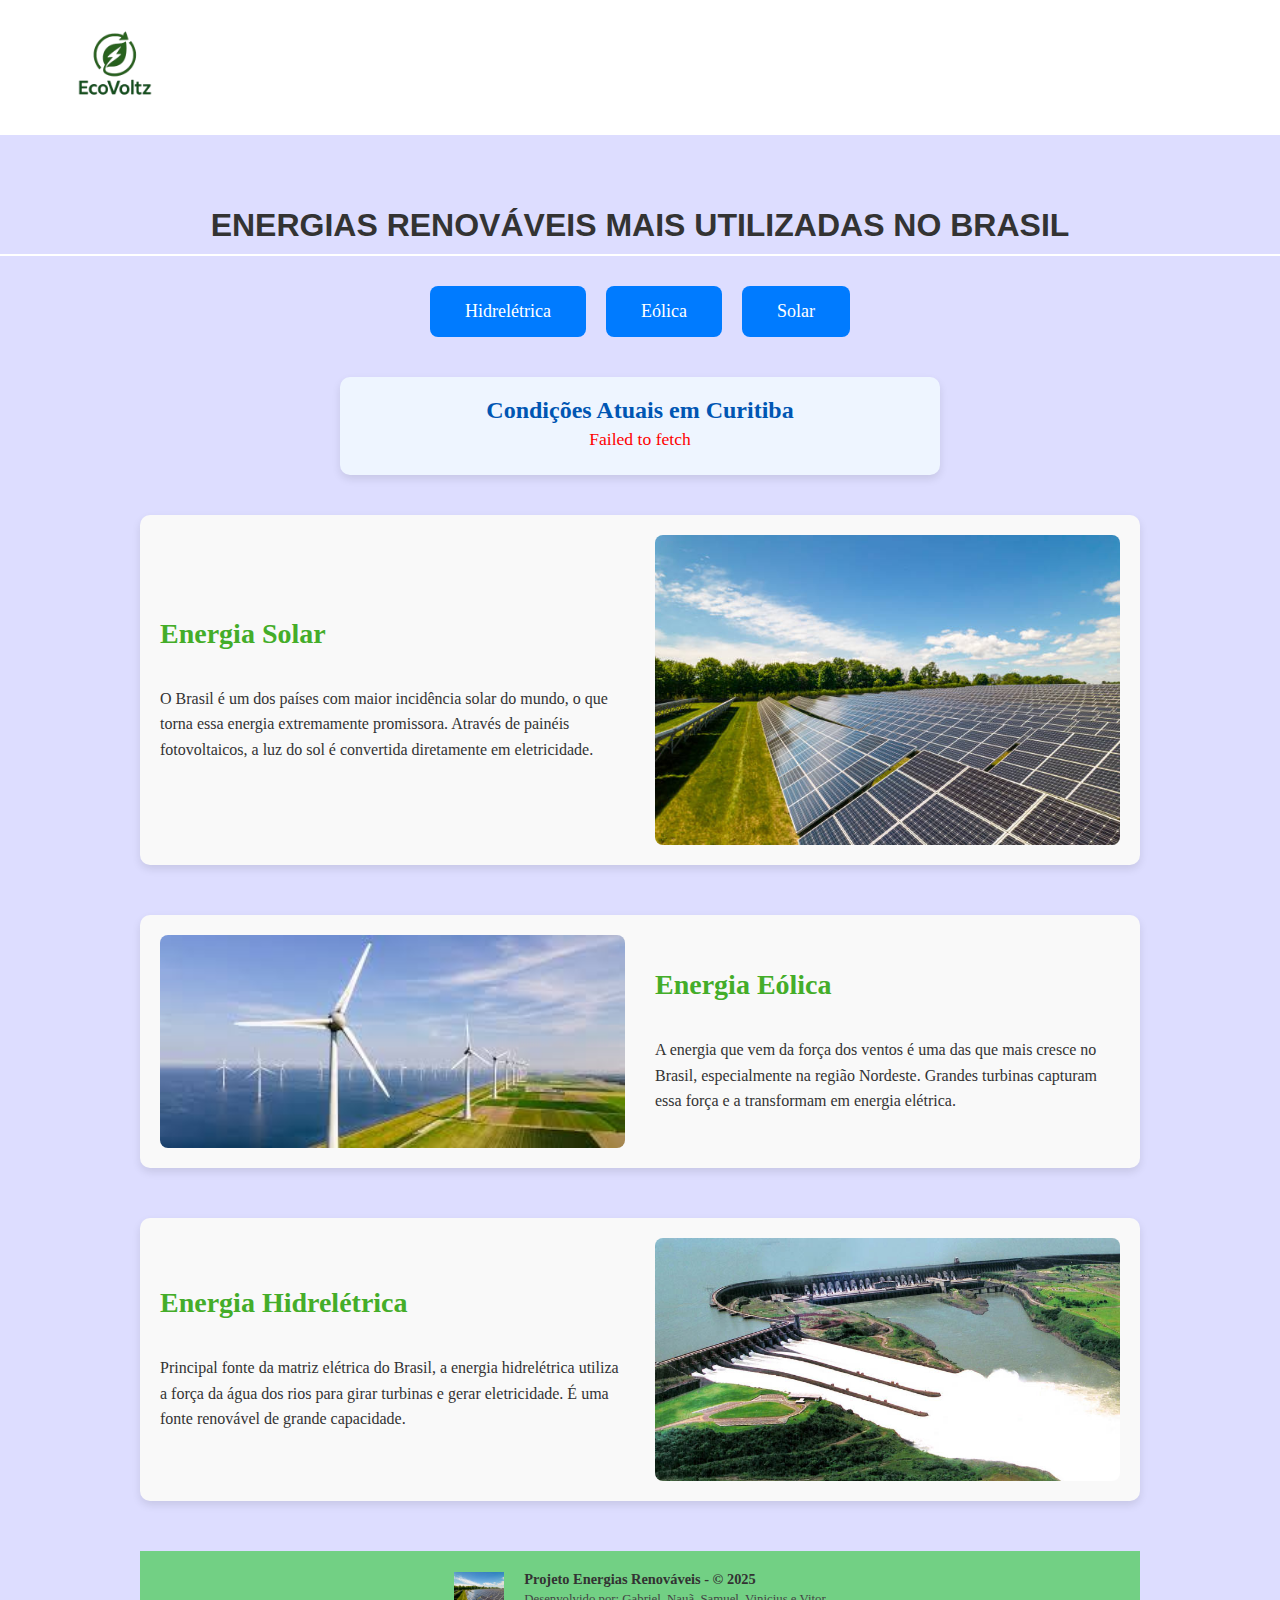
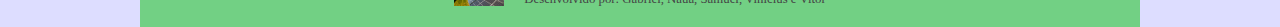
<file: index.html>
<!DOCTYPE html>
<html lang="en">
<head>
<meta charset="UTF-8">
<meta name="viewport" content="width=device-width, initial-scale=1.0">
<title>Energia Hidrelétrica</title>
<link rel="stylesheet" href="estilo_home.css">
</head>
<body>
<header id="mainHeader">
    <a href="../Home/index.html" id="logo">     
        <img src="../images/logo.png" alt="logo" id="logoImagem">
    </a>   
    <ul id="headerNav">
        <li><a href="../Home/index.html" class="navItem">Home</a></li>
    
    <!--- item "Tipos de Energias" do header onde será exibido o menu dropdown -->
    <li id="energyNav">
        <a href="#" class="navItem">Tipos de Energias</a>
        <ul id="dropDownNav">
        <li class="dropDownLink">
            <a href="../Eolica/eolica.html" class="dropDownItem">Éolica </a>
            <img src="../images/iconeEolica.png" alt="eolica">
        </li>
        <li class="dropDownLink">
            <a href="../Solar/solar.html" class="dropDownItem">Solar</a>
            <img src="../images/iconeSol.png" alt="solar">
        </li>
            <li id="lastItem" class="dropDownLink">
                <a href="../Hidreletrica/hidreletrica.html" class="dropDownItem">Hidrelétrica</a>
                <img src="../images/iconeHidro.png" alt="hidro">
            </li>
            </ul>
        </li>
    </ul>
</header>

<br><br><br><br>
<h1 class="titulo-principal">Energias renováveis mais utilizadas no Brasil</h1>

<div class="secao-botoes">
    <ul class="lista-energias">
        <li><a href="hidreletrica.html" class="botao-energia" id="botao-hidreletrica">Hidrelétrica</a></li>
    
        <li><a href="eolica.html" class="botao-energia" id="botao-eolica">Eólica</a></li>
    
        <li><a href="solar.html" class="botao-energia" id="botao-solar">Solar</a></li>
    </ul>
</div>

<section class="secao-clima">
    <h2>Condições Atuais em Curitiba</h2>
    <div id="info-clima">
        <p>Carregando dados do clima...</p>
    </div>
</section>

<section class="apresentacao-energias">

    <div class="item-energia">
        <div class="texto-item">
            <h3>Energia Solar</h3> <br><br>
            <p>
                O Brasil é um dos países com maior incidência solar do mundo, o que torna essa energia extremamente promissora. Através de painéis fotovoltaicos, a luz do sol é convertida diretamente em eletricidade.
            </p>
        </div>
        <div class="imagem-item"> 
            <a href="solar.html">
                <img src="painel-solar.jpg" alt="Painéis solares">
            </a>
        </div>
    </div>

    <div class="item-energia reverso">
        <div class="texto-item">
            <h3>Energia Eólica</h3> <br><br>
            <p>
                A energia que vem da força dos ventos é uma das que mais cresce no Brasil, especialmente na região Nordeste. Grandes turbinas capturam essa força e a transformam em energia elétrica.
            </p>
        </div>
        <div class="imagem-item">
            <a href="eolica.html">
                <img src="turbina-eolica.jpg" alt="Turbinas eólicas">
            </a>
        </div>
    </div>

    <div class="item-energia">
        <div class="texto-item">
            <h3>Energia Hidrelétrica</h3> <br><br>
            <p>
                Principal fonte da matriz elétrica do Brasil, a energia hidrelétrica utiliza a força da água dos rios para girar turbinas e gerar eletricidade. É uma fonte renovável de grande capacidade.
            </p>
        </div>
        <div class="imagem-item">
            <a href="hidreletrica.html">
                <img src="barragem-hidreletrica.jpg" alt="Usina hidrelétrica">
            </a>
        </div>
    </div>
    <footer>
        <img src="painel-solar.jpg" alt="Logo do projeto">       
        <div class="footer-texto">
            <p class="copyright"> Projeto Energias Renováveis - © 2025</p>
            <p class="desenvolvedores">Desenvolvido por: Gabriel, Nauã, Samuel, Vinicius e Vitor</p>
        </div>
    </footer>

    <script src="script.js"></script>
</body>
</html>
</file>
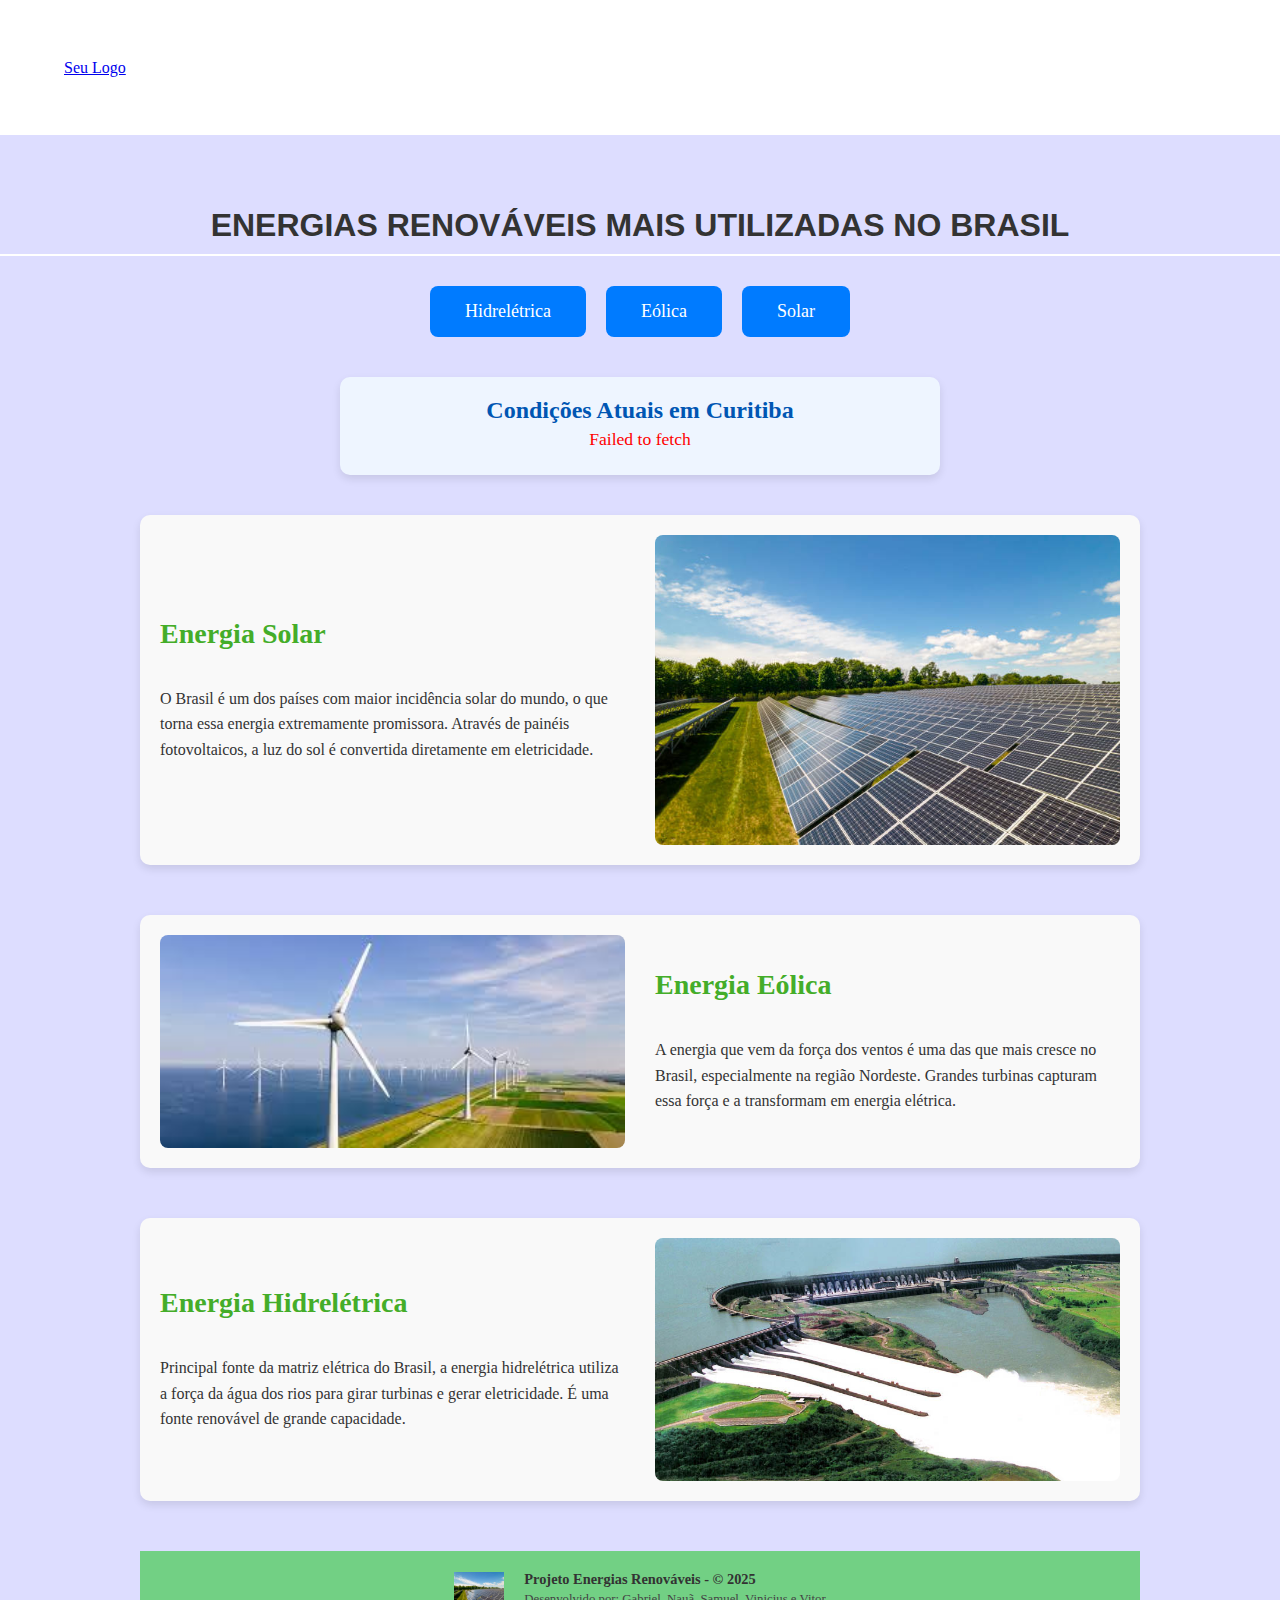
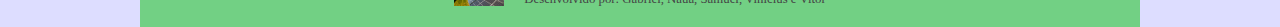
<file: home.html>
<!DOCTYPE html>
<html lang="en">
<head>
    <meta charset="UTF-8">
    <meta name="viewport" content="width=device-width, initial-scale=1.0">
    <title>Energia Hidrelétrica</title>
    <link rel="stylesheet" href="estilo_home.css">
</head>
<body>
    <header id="mainHeader">
        <a href="#" id="logo">Seu Logo</a>
        
        <ul id="headerNav">
            <li><a href="#" class="navItem">Home</a></li>
            
            <li id="energyNav">
                <a href="#" class="navItem" id="energyItem">Tipos de Energias</a>
                <ul id="dropDownNav">
                    <li class="dropDownLink">
                        <a href="#" class="dropDownItem">Eólica</a>
                    </li>
                    <li class="dropDownLink">
                        <a href="#" class="dropDownItem">Solar</a>
                    </li>
                    <li id="lastItem" class="dropDownLink">
                        <a href="#" class="dropDownItem">Hidrelétrica</a>
                    </li>
                </ul>
            </li>
        </ul>
    </header>
    
    <br><br><br><br>
    <h1 class="titulo-principal">Energias renováveis mais utilizadas no Brasil</h1>

    <div class="secao-botoes">
        <ul class="lista-energias">
            <li><a href="hidreletrica.html" class="botao-energia" id="botao-hidreletrica">Hidrelétrica</a></li>
        
            <li><a href="eolica.html" class="botao-energia" id="botao-eolica">Eólica</a></li>
        
            <li><a href="solar.html" class="botao-energia" id="botao-solar">Solar</a></li>
        </ul>
    </div>

    <section class="secao-clima">
        <h2>Condições Atuais em Curitiba</h2>
        <div id="info-clima">
            <p>Carregando dados do clima...</p>
        </div>
    </section>

    <section class="apresentacao-energias">

        <div class="item-energia">
            <div class="texto-item">
                <h3>Energia Solar</h3> <br><br>
                <p>
                    O Brasil é um dos países com maior incidência solar do mundo, o que torna essa energia extremamente promissora. Através de painéis fotovoltaicos, a luz do sol é convertida diretamente em eletricidade.
                </p>
            </div>
            <div class="imagem-item"> 
                <a href="solar.html">
                    <img src="painel-solar.jpg" alt="Painéis solares">
                </a>
            </div>
        </div>
    
        <div class="item-energia reverso">
            <div class="texto-item">
                <h3>Energia Eólica</h3> <br><br>
                <p>
                    A energia que vem da força dos ventos é uma das que mais cresce no Brasil, especialmente na região Nordeste. Grandes turbinas capturam essa força e a transformam em energia elétrica.
                </p>
            </div>
            <div class="imagem-item">
                <a href="eolica.html">
                    <img src="turbina-eolica.jpg" alt="Turbinas eólicas">
                </a>
            </div>
        </div>
    
        <div class="item-energia">
            <div class="texto-item">
                <h3>Energia Hidrelétrica</h3> <br><br>
                <p>
                    Principal fonte da matriz elétrica do Brasil, a energia hidrelétrica utiliza a força da água dos rios para girar turbinas e gerar eletricidade. É uma fonte renovável de grande capacidade.
                </p>
            </div>
            <div class="imagem-item">
                <a href="hidreletrica.html">
                    <img src="barragem-hidreletrica.jpg" alt="Usina hidrelétrica">
                </a>
            </div>
        </div>
        <footer>
            <img src="painel-solar.jpg" alt="Logo do projeto">
            
            <div class="footer-texto">
                <p class="copyright"> Projeto Energias Renováveis - © 2025</p>
                <p class="desenvolvedores">Desenvolvido por: Gabriel, Nauã, Samuel, Vinicius e Vitor</p>
            </div>
        </footer>
    
        <script src="script.js"></script>
    </body>
    </html>
</file>
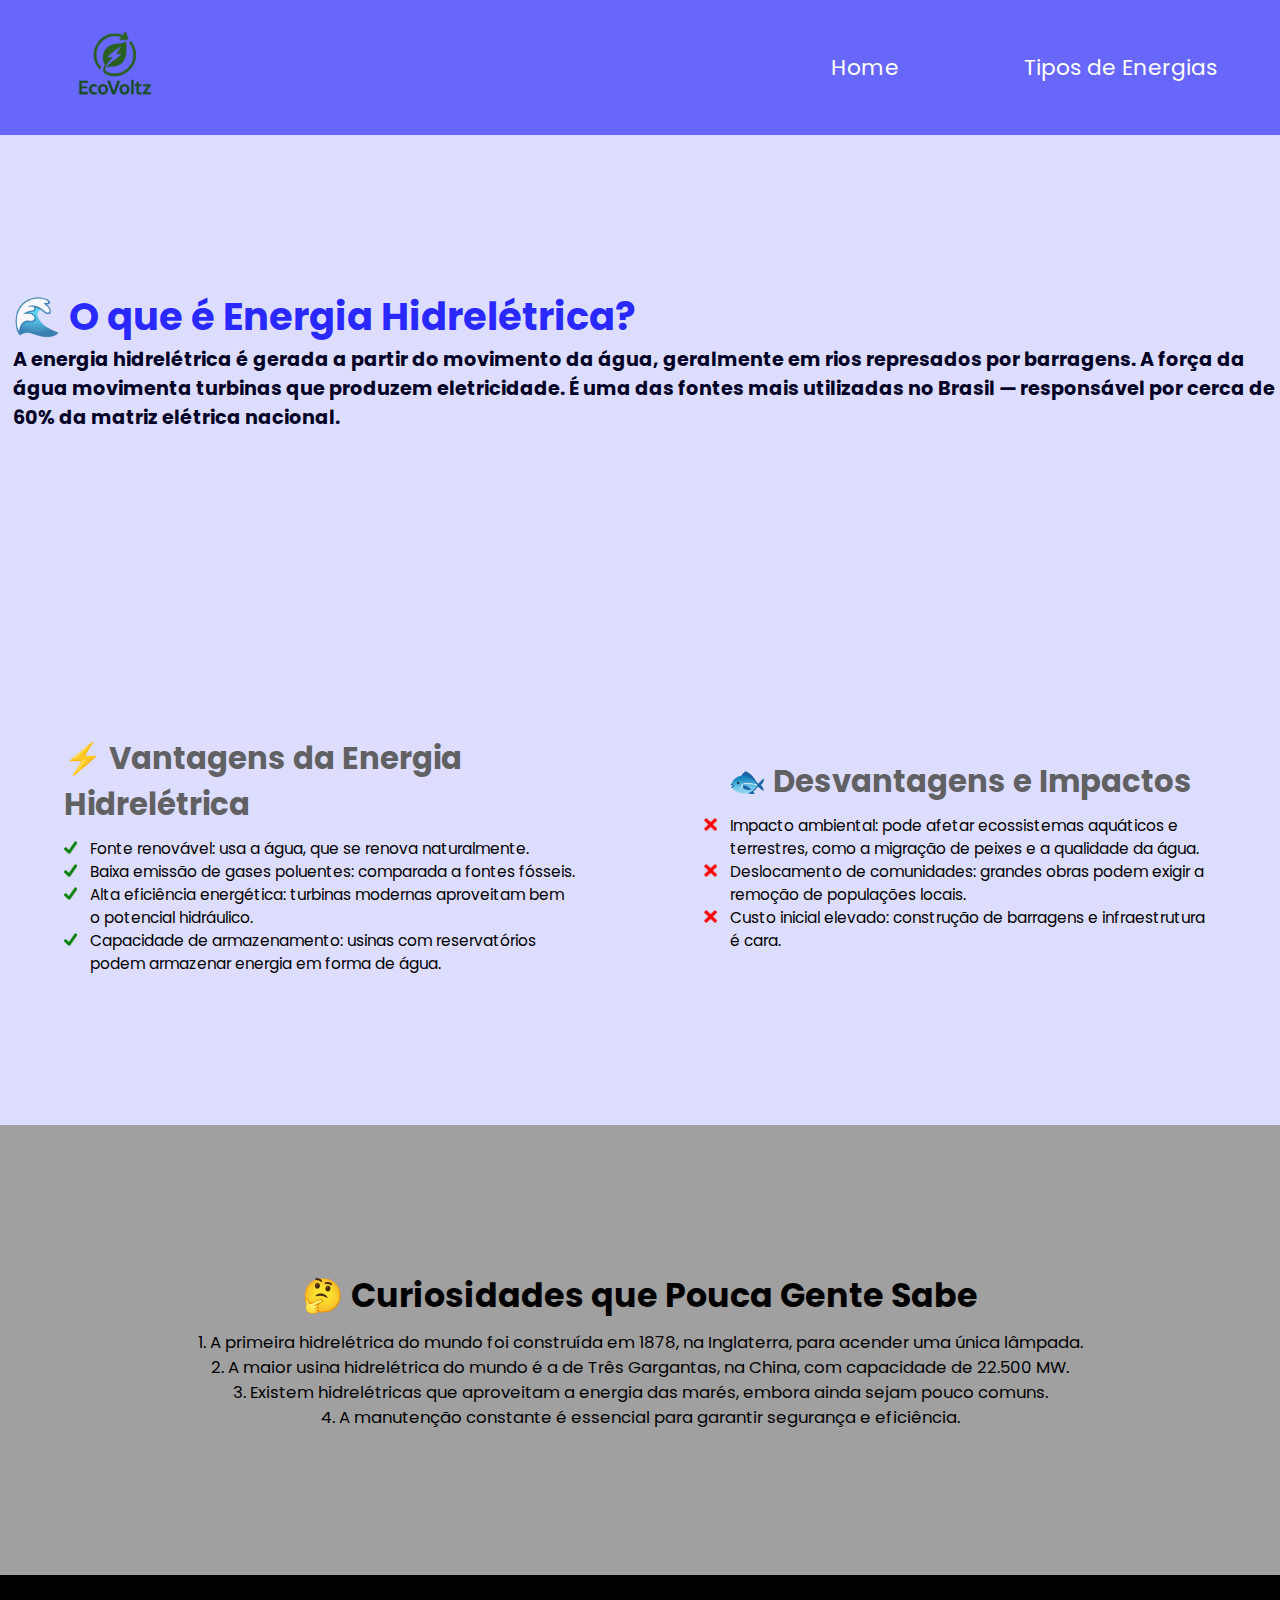
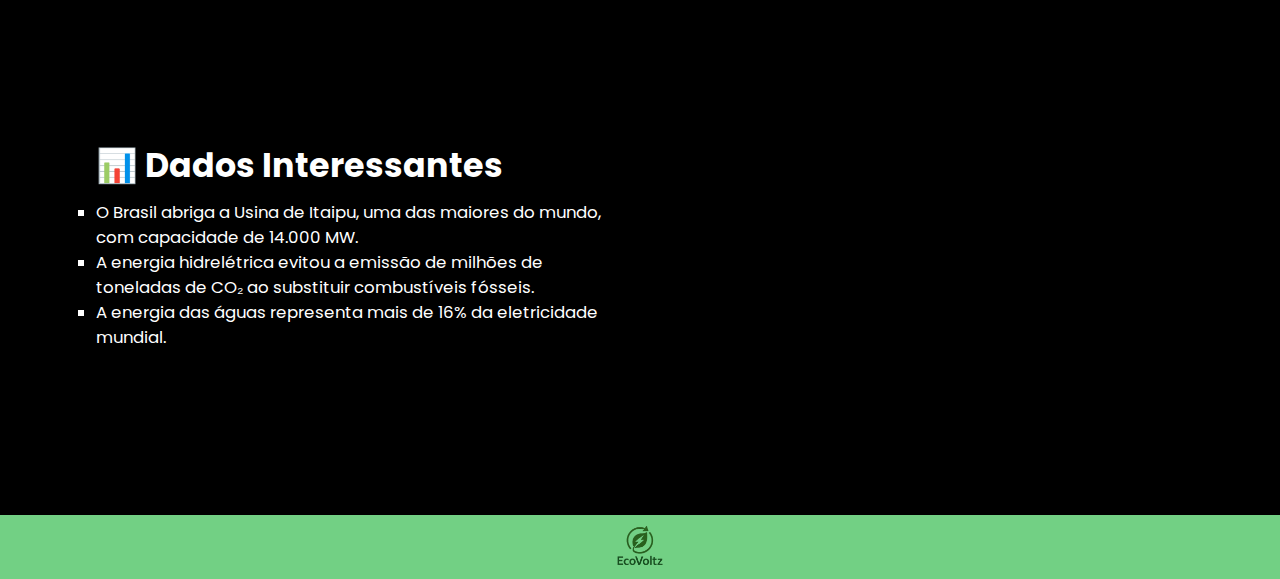
<file: Hidreletrica/hidreletrica.html>
<!DOCTYPE html>
<html lang="en">

  <head>
    <meta charset="UTF-8">
    <meta name="viewport" content="width=device-width, initial-scale=1.0">
    <title>Energia Hidrelétrica</title>
    <link rel="stylesheet" href="navbarHidro.css">
    <link rel="stylesheet" href="hidreletrica.css">
    <link rel="stylesheet" href="rodape.css">
  </head>
  <body>
    <header id="mainHeader">
        <a href="../Home/index.html" id="logo">
          <img src="../images/logo.png" alt="logo" id="logoImagem">
        </a>
      <ul id="headerNav">
        <li><a href="../Home/index.html" class="navItem">Home</a></li>
        
        <!--- item "Tipos de Energias" do header onde será exibido o menu dropdown -->
        <li id="energyNav">
          <a href="#" class="navItem">Tipos de Energias</a>
          <ul id="dropDownNav">
            <li class="dropDownLink">
              <a href="../Eolica/eolica.html" class="dropDownItem">Éolica </a>
              <img src="../images/iconeEolica.png" alt="eolica">
            </li>
            <li class="dropDownLink">
              <a href="../Solar/solar.html" class="dropDownItem">Solar</a>
              <img src="../images/iconeSol.png" alt="eolica">
            </li>
            <li id="lastItem" class="dropDownLink">
              <a href="#" class="dropDownItem">Hidrelétrica</a>
              <img src="../images/iconeHidro.png" alt="eolica">
            </li>
          </ul>
        </li>
      </ul>
    </header>
    <section id="backgroundImagemHidreletrica">
      <div id="hidreletricaTexto">
        <h1> 🌊 O que é Energia Hidrelétrica?</h1>
        <p>A energia hidrelétrica é gerada a partir do movimento da água, geralmente em rios represados por barragens. A força da água movimenta turbinas que produzem eletricidade. É uma das fontes mais utilizadas no Brasil — responsável por cerca de 60% da matriz elétrica nacional.</p>
      </div>
    </section>
    <section id="secaoAtributosHidro">

      <div id="vantagensDiv" class="divAtributos">
        <h1>⚡ Vantagens da Energia Hidrelétrica</h1>
        <ul id="vantagensLista" class="listaAtributos">
          <li class="vantagensItens itensLista">Fonte renovável: usa a água, que se renova naturalmente.</li>
          <li class="vantagensItens itensLista">Baixa emissão de gases poluentes: comparada a fontes fósseis.</li>
          <li class="vantagensItens itensLista">Alta eficiência energética: turbinas modernas aproveitam bem o potencial hidráulico.</li>
          <li class="vantagensItens itensLista">Capacidade de armazenamento: usinas com reservatórios podem armazenar energia em forma de água.</li>
        </ul>
      </div>

      <div id="desvantagensDiv" class="divAtributos">
        <h1>🐟 Desvantagens e Impactos</h1>
        <ul id="desvantagensLista" class="listaAtributos">
          <li class="desvantagensItens itensLista">Impacto ambiental: pode afetar ecossistemas aquáticos e terrestres, como a migração de peixes e a qualidade da água.</li>
          <li class="desvantagensItens itensLista">Deslocamento de comunidades: grandes obras podem exigir a remoção de populações locais.</li>
          <li class="desvantagensItens itensLista">Custo inicial elevado: construção de barragens e infraestrutura é cara.</li>
        </ul>
      </div>
    </section>
    <section id="secaoCuriosidades">
      <div id="divCuriosidades">
      <h1>🤔 Curiosidades que Pouca Gente Sabe</h1>
      <ol id="listaCuriosidades">
        <li class="itemCuriosidades">A primeira hidrelétrica do mundo foi construída em 1878, na Inglaterra, para acender uma única lâmpada.</li>
        <li class="itemCuriosidades">A maior usina hidrelétrica do mundo é a de Três Gargantas, na China, com capacidade de 22.500 MW.</li>
        <li class="itemCuriosidades">Existem hidrelétricas que aproveitam a energia das marés, embora ainda sejam pouco comuns.</li>
        <li class="itemCuriosidades">A manutenção constante é essencial para garantir segurança e eficiência.</li>
      </ol>
      </div>
    </section>
    <section id="secaoDados"> 
      <div id="divDados">
      <h1>📊 Dados Interessantes</h1>
      <ul id="listaDados">
        <li class="itemDados"> O Brasil abriga a Usina de Itaipu, uma das maiores do mundo, com capacidade de 14.000 MW.</li>
        <li class="itemDados"> A energia hidrelétrica evitou a emissão de milhões de toneladas de CO₂ ao substituir combustíveis fósseis.</li>
        <li class="itemDados"> A energia das águas representa mais de 16% da eletricidade mundial.</li>
      </ul>
      </div>
      <iframe width="30%" height="80%" src="https://www.youtube.com/embed/FsMMbA09axY" title="Como funciona uma usina hidrelétrica?" frameborder="0" allow="accelerometer; autoplay; clipboard-write; encrypted-media; gyroscope; picture-in-picture; web-share" referrerpolicy="strict-origin-when-cross-origin" allowfullscreen></iframe>
    </section>
    <footer>
      <img src="../images/logo.png" alt="logo">
    </footer>
  </body>
</html>
</file>
<file: estilo_home.css>
@import url('https://fonts.googleapis.com/css2?family=Poppins:ital,wght@0,100;0,200;0,300;0,400;0,500;0,600;0,700;0,800;0,900;1,100;1,200;1,300;1,400;1,500;1,600;1,700;1,800;1,900&display=swap');
:root{
  --font: 'Poppins', Verdana, Geneva, Tahoma, sans-serif;
}
*{
  margin: 0;
  padding: 0;
  box-sizing: border-box;
}
body{
  width: 100vw;
  height: 100vh;
  background-color: hsla(240, 100%, 50%, 0.132);
}
#mainHeader{
  position: relative;
  display: flex;
  justify-content: space-between;
  align-items: center;
  height: 15%;
  background-color: #fff;
}
#logo{
  margin-left: 5%;
  display: block;
}
#logoImagem{
  width: 8vw;
}
#headerNav{
  display: flex;
  align-items: center;
  justify-content: space-around;
  width: 40%;
  height: 50%;
  font-size: 1.7vw;
  list-style-type: none;
  font-family: var(--font);
}
.navItem{
  text-decoration: none;
  color: white;
  padding: 0.5vw;
  transition: 0.3s ease-in-out;
}
.navItem:hover{
  background-color: #fff;
  color: #000;
}
#dropDownNav{
  display: none;
  list-style-type: none;
}
#energyNav{
  position: relative;
}
#energyNav:hover #dropDownNav{
  position: absolute;
  top: 100%;
  left: 0;
  width: 100%;
  margin-top: 1vh;
  display: flex;
  flex-direction: column;
  gap: 1vh;
  border-top: none;
  background-color: #fff;
}
.dropDownItem{
  display: block;
  padding: 3%;
  color: #000;
  text-decoration: none;
  font-family: var(--font);
  font-size: 1.5vw;
}
.dropDownLink{
  background-color: #fff;
  display: flex;
  justify-content: space-between;
}
.dropDownLink img{
  width: 3vw;
}
#lastItem{
  border: 0 solid;
}
.dropDownLink:hover{
  background-color: #fff;
}
.dropDownLink:hover .dropDownItem{
  color: #fff;
}

.titulo-principal {
    color: #333;
    font-size: 32px;
    text-align: center;
    font-family: Arial, sans-serif;
    text-transform: uppercase;
    border-bottom: 2px solid #ffffff;
    padding-bottom: 10px;
}

.secao-botoes {
    margin-top: 30px;
}

.lista-energias {
    list-style-type: none;
    padding: 0;
    display: flex;
    justify-content: center;
    gap: 20px;
}

.botao-energia {
    display: block;
    background-color: #007BFF;
    color: white;
    padding: 15px 35px;
    text-decoration: none;
    font-size: 18px;
    border-radius: 8px;
    background-size: cover;
    background-position: center;
    background-repeat: no-repeat;
    transition: color 0.3s ease, background-color 0.3s ease;
}

.botao-energia:hover {
    background-color: #0056b3;
    transform: translateY(-3px);
    box-shadow: 0 4px 8px rgba(0, 0, 0, 0.2);
}

#botao-solar:hover {
    background-image: url('painel-solar.jpg');
    color: transparent;
}

#botao-eolica:hover {
    background-image: url('turbina-eolica.jpg');
    color: transparent;
}

#botao-hidreletrica:hover {
    background-image: url('barragem-hidreletrica.jpg');
    color: transparent;
}

.apresentacao-energias {
    width: 90%;
    max-width: 1000px;
    margin: 40px auto;
}

.item-energia {
    display: flex;
    align-items: center;
    gap: 30px;
    margin-bottom: 50px;
    padding: 20px;
    border-radius: 10px;
    background-color: #f9f9f9;
    box-shadow: 0 4px 8px rgba(0, 0, 0, 0.1);
}

.item-energia.reverso {
    flex-direction: row-reverse;
}

.texto-item,
.imagem-item {
    flex: 1;
}

.imagem-item img {
    width: 100%;
    height: auto;
    border-radius: 8px;
    display: block;
}

.texto-item h3 {
    font-size: 28px;
    color: #44ad29;
    margin-top: 0;
}

.texto-item p {
    font-size: 16px;
    line-height: 1.6;
    color: #333;
}

.secao-clima {
    text-align: center;
    width: 90%;
    max-width: 600px;
    margin: 40px auto;
    padding: 20px;
    background-color: #eef5ff;
    border-radius: 10px;
    box-shadow: 0 4px 8px rgba(0, 0, 0, 0.1);
}

.secao-clima h2 {
    color: #0056b3;
    margin-top: 0;
}

#info-clima {
    display: flex;
    align-items: center;
    justify-content: center;
    gap: 20px;
    flex-wrap: wrap;
}

#info-clima .clima-item {
    text-align: left;
}

#info-clima .descricao-tempo {
    text-transform: capitalize;
    font-weight: bold;
    font-size: 1.2em;
    margin: 0;
    text-align: center;
}

#info-clima p {
    margin: 5px 0;
    font-size: 1.1em;
}

footer {
    display: flex;
    align-items: center;
    justify-content: center;
    background-color: rgba(2, 196, 2, 0.485);
    padding: 20px 10px;
    gap: 20px;
}

footer img {
    width: 5vw;
    max-width: 50px;
}

.footer-texto {
    text-align: left;
}

.footer-texto .copyright {
    margin: 0;
    font-weight: bold;
    color: #333;
    font-size: 0.9em;
}

.footer-texto .desenvolvedores {
    margin: 4px 0 0 0;
    font-size: 0.8em;
    color: #444;
}
</file>
<file: Hidreletrica/navbarHidro.css>
@import url('https://fonts.googleapis.com/css2?family=Poppins:ital,wght@0,100;0,200;0,300;0,400;0,500;0,600;0,700;0,800;0,900;1,100;1,200;1,300;1,400;1,500;1,600;1,700;1,800;1,900&display=swap');
:root{
  --font: 'Poppins', Verdana, Geneva, Tahoma, sans-serif;
}
*{
  margin: 0;
  padding: 0;
  box-sizing: border-box;
}
body{
  width: 100vw;
  height: 100vh;
  background-color: hsla(240, 100%, 50%, 0.132);
}
#mainHeader{
  position: relative;
  display: flex;
  justify-content: space-between;
  align-items: center;
  height: 15%;
  background-color: hsla(240, 96%, 55%, 0.614);
}
#logo{
  margin-left: 5%;
  display: block;
}
#logoImagem{
  width: 8vw;
}
#headerNav{
  display: flex;
  align-items: center;
  justify-content: space-around;
  width: 40%;
  height: 50%;
  font-size: 1.7vw;
  list-style-type: none;
  font-family: var(--font);
}
.navItem{
  text-decoration: none;
  color: white;
  padding: 0.5vw;
  transition: 0.3s ease-in-out;
}
.navItem:hover{
  background-color: #fff;
  color: #000;
}
#dropDownNav{
  display: none;
  list-style-type: none;
}
#energyNav{
  position: relative;
}
#energyNav:hover #dropDownNav{
  position: absolute;
  top: 100%;
  left: 0;
  width: 100%;
  margin-top: 1vh;
  display: flex;
  flex-direction: column;
  gap: 1vh;
  border-top: none;
  background-color: #fff;
}
.dropDownItem{
  display: block;
  padding: 3%;
  color: #000;
  text-decoration: none;
  font-family: var(--font);
  font-size: 1.5vw;
}
.dropDownLink{
  background-color: #fff;
  display: flex;
  justify-content: space-between;
}
.dropDownLink img{
  width: 3vw;
}
#lastItem{
  border: 0 solid;
}
.dropDownLink:hover{
  background-color: hsla(240, 96%, 55%, 0.614);
}
.dropDownLink:hover .dropDownItem{
  color: #fff;
}
</file>
<file: Hidreletrica/hidreletrica.css>
#backgroundImagemHidreletrica{
  height: 50%;
  background-image: url(https://i.gifer.com/WNQ.gif);
  background-repeat: no-repeat;
  background-position: center;
  background-size: cover;
  display: flex;
  align-items: center;
  justify-content: left;
}
#hidreletricaTexto{
  font-family: var(--font);
  margin-left: 1vw;
}
#hidreletricaTexto h1{
  font-size: 3vw;
  color: hsla(240, 100%, 50%, 0.836);
  animation: FadeIn 3s forwards;
}
#hidreletricaTexto p{
  font-size: 1.5vw;
  font-weight: bold;
  color: hsl(240, 100%, 7%);
  animation: FadeIn 3s forwards;
}
#secaoAtributosHidro{
  height: 60%;
  font-family: var(--font);
  display: flex;
  align-items: center;
  justify-content: space-around;
}
.divAtributos{
  display: flex;
  flex-direction: column;
  align-items: center;
  justify-content: center;
  font-size: 1.2vw;
  width: 40%;
  height: 80%;
}
.divAtributos h1{
  color: rgb(97, 97, 99);
  padding-bottom: 1vh;
}
.listaAtributos{
  list-style: none;
}
.itensLista{
  position: relative;
  padding-left: 2vw;
}
.vantagensItens::before{
  content: "";
  position: absolute;
  left: 0;
  top: 4px;
  width: 1vw;
  height: 2.5vh;
  background-image: url(../images/trueMark.png);
  background-size: contain;
  background-repeat: no-repeat;
}
.desvantagensItens::before{
  content: "";
  position: absolute;
  left: 0;
  top: 4px;
  width: 1vw;
  height: 2.5vh;
  background-image: url(../images/falseMark.png);
  background-size: contain;
  background-repeat: no-repeat;
}
#secaoCuriosidades{
  height: 50%;
  color: #000;
  font-family: var(--font);
  font-size: 1.3vw;
  background-color: rgb(160, 160, 160);
  text-align: center;
  display: flex;
  align-items: center;
  justify-content: center;
}
#divCuriosidades h1{
  margin-bottom: 1vh;
}
#listaCuriosidades{
  list-style: decimal inside;
}
#secaoDados{
  height: 60%;
  display: flex;
  align-items: center;
  justify-content: space-around;
  background-color: #000;
  color: #fff;
  font-family: var(--font);
  font-size: 1.3vw;
}
#listaDados{
  list-style: square;
}
#divDados{
  width: 40%;
}
#divDados h1{
  padding-bottom: 1vh;
}
@keyframes FadeIn{
 from{ 
  opacity: 0;
  }
 to{
  opacity: 1;
 }
}
</file>
<file: Hidreletrica/rodape.css>
footer{
    display: flex;
    align-items: center;
    justify-content: center;
    background-color: rgba(2, 196, 2, 0.485);
}
footer img{
    width: 5vw;
}
</file>
